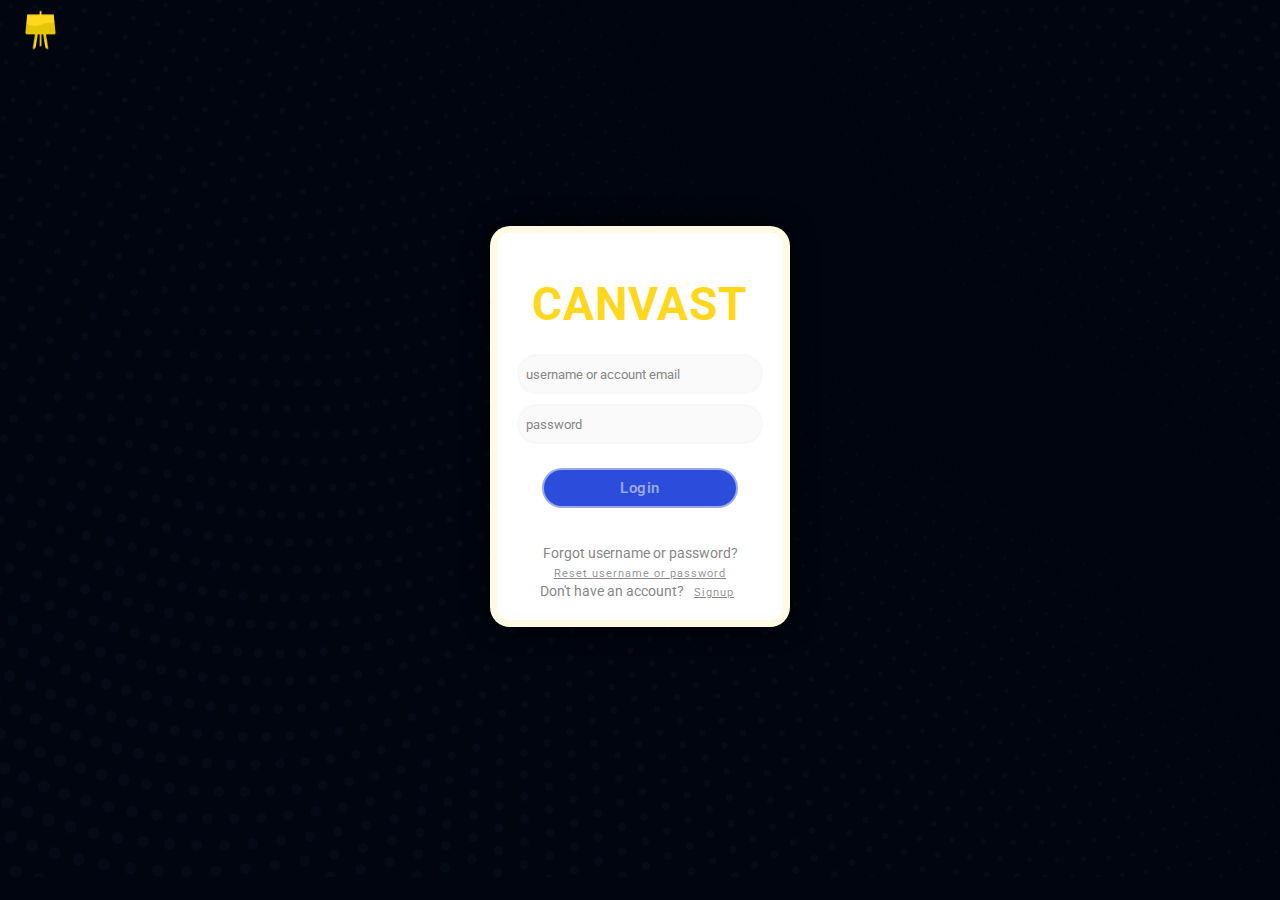
<file: Canvast/index.html>
<!DOCTYPE html>
<html lang="en">

<head>
    <meta charset="UTF-8">
    <meta name="viewport" content="width=device-width, initial-scale=1.0">
    <link rel="icon" type="images/png" href="images/logo.png">
    <link rel="stylesheet" href="styles.css">
    <title>Canvast | Login</title>
</head>

<body>
    <div class="bg_texture"></div>
    <img src="images/logo.png" id="logo">
    <div class="container">
        <div class="top-form">
            <h1>CANVAST</h1>
            <form action="#">
                <div class="login-box">
                    <input type="text" minlength="4" placeholder="username or account email" maxlength="15" required id="name"
                        title="Please input your account's username"><br>
                </div>

                <div class="login-box">
                    <input type="password" min="5" placeholder="password" required id="pass"
                        title="Please input your account's password"><br><br>
                </div>

                <div class="login-button">
                    <button type="submit">Login</button>
                </div>
            </form>
        </div>

        <div class="bot-form">
            <form action="#">
                <label for="forgot">Forgot username or password?</label><br>
                <button type="submit" id="forgot">Reset username or password</button>
            </form>
            <form action="#">
                <label>Don't have an account?</label>
                <button>Signup</button>
            </form>
        </div>

    </div>

</body>

</html>
</file>
<file: Canvast/styles.css>
@import url('https://fonts.googleapis.com/css2?family=Roboto:wght@100;300;400;500;700;900&display=swap');

*{
    font-family: Roboto;
    margin: none;
    padding: none;
    box-sizing: border-box;
}

body{
    background-color: #010510;
    background-attachment: fixed;
    display: flex;
    align-items: center;
    justify-content: center;
    min-height: 93vh;
    overflow: hidden;
}

.bg_texture{
    background-image: url(images/bg_texture.png);
    background-size: cover;
    height: 100%;
    width: 100%;
    position: absolute;
    opacity: .03;
    z-index: -1;
}

#logo{
    max-width: 45px;
    display: flex;
    justify-self: baseline;
    align-self: baseline;
    position: absolute;
    left: 2vh;
    border-radius: 15px;
}

.container{
    width: 300px;
    background: rgb(255, 255, 255);
    border: 7px solid #ffd51c1f;
    border-radius: 20px;
    box-shadow: 0 0 25px black;
}

.top-form{
    text-align: center;
    padding-top: 10px;
    padding-bottom: 5px;
    margin: 20px;
    font-size: 20px;
}

.top-form h1{
    font-size: 2.3em;
    margin: .3em;
    color: #ffd71c;
    letter-spacing: 1px;
}

.top-form h1::selection{
    background-color: #010510;
    color: rgb(44, 76, 220);
}

.login-box input{
    width: 100%;
    height: 40px;
    margin-top: 10px;
    background: #fafafa;
    border: 2px solid #f8f8f8;
    border-radius: 20px;
}

.login-box input::placeholder{
    color: #878787;
    padding: 5px;
}

.login-button button{
    width: 80%;
    height: 40px;
    border: 2px solid #dce1ef9f;
    border-radius: 20px;
    background-color: rgb(44, 76, 220);
    transition: ease-in .4;
    font-size: 15px;
    font-weight: 600;
    letter-spacing: .4px;
    color: #dce1ef9f;
}


.login-button button:hover{
    background-color: rgb(35, 61, 178);
    cursor: pointer;
}

.bot-form{
    text-align: center;
    padding: 10px;
    margin: 10px;
    font-weight: 400;
}

.bot-form label{
    font-size: 14px;
    color: #878787;
}

.bot-form button{
    font-weight: 350;

    font-size: 11px;
    background:transparent;
    border: none;
    text-decoration: underline;
    color: #878787;
    letter-spacing: 1px;
}

.bot-form button:hover{
    cursor: pointer;
}

@media only screen and (max-width: 600px){
    .container{
        transform: scale(.8,.8);
    }
}
</file>
